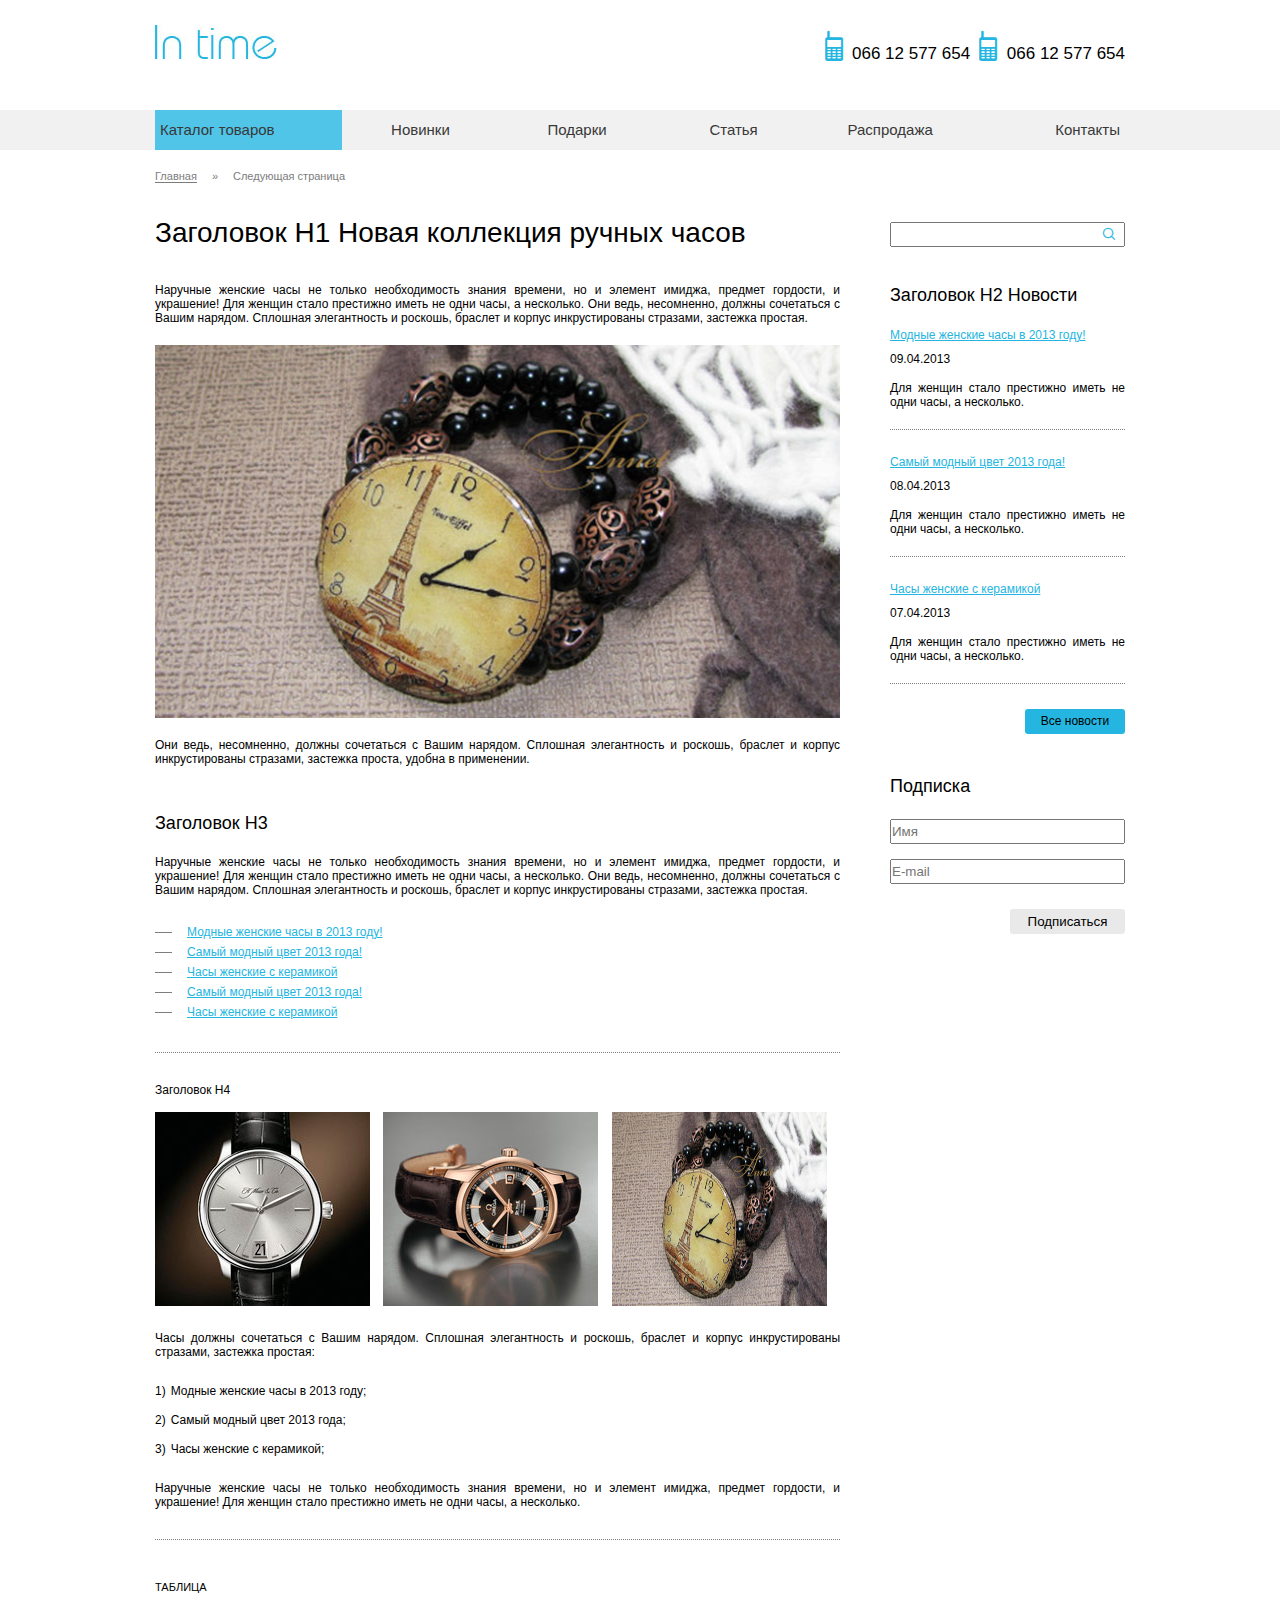
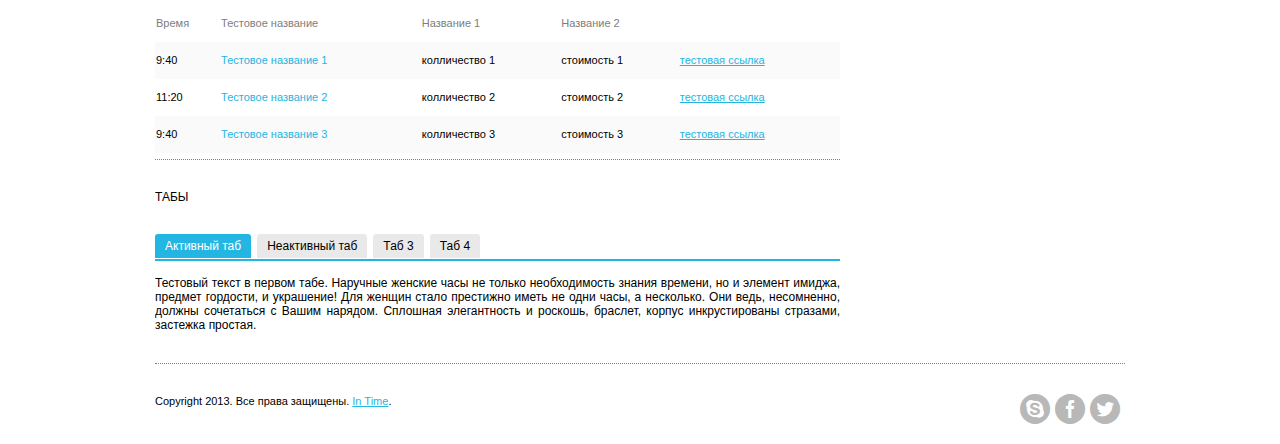
<file: index.html>
<!DOCTYPE html>
<html lang="en">
<head>
	<meta charset="UTF-8">
	<title>In Time</title>
	<link rel="stylesheet" type="text/css" href="css/icomoon.css">
	<link rel="stylesheet" type="text/css" href="css/tabs.css">
	<link rel="stylesheet" type="text/css" href="css/all.css">
</head>
<body>
	<div class="wrapper">
		<header class="header">
			<div class="header-top">
				<div class="container">
					<div class="logo"><a href="#"><img src="images/header-logo-01.jpg" width="122" height="34" alt="logotype"></a></div>
					<div class="contacts">
						<div class="contacts-block">
							<i class="icon-phone"></i>
							<a href="tel:06612577654">066 12 577 654</a>
						</div>
						<div class="contacts-block">
							<i class="icon-phone"></i>
							<a href="tel:06612577654">066 12 577 654</a>
						</div>
					</div>
				</div>
			</div>
			<div class="header-bottom">
				<div class="container">
					<nav class="main-nav">
						<ul class="nav-bar">
							<li class="active"><a href="#">Каталог товаров</a></li>
							<li><a href="#">Новинки</a></li>
							<li><a href="#">Подарки</a></li>
							<li><a href="index2.html">Статья</a></li>
							<li><a href="#">Распродажа</a></li>
							<li><a href="#">Контакты</a></li>
						</ul>
					</nav>
				</div>
			</div>
		</header>
		<main class="main">
			<div class="container">
				<div class="breadcrumbs">
					<ul class="breadcrumbs-nav">
						<li class="active"><a href="#">Главная</a></li>
						<li><a href="#">Следующая страница</a></li>
					</ul>
				</div>
				<div class="content-block">
					<div class="content">
						<h1>Заголовок Н1 Новая коллекция ручных часов</h1>
						<p>Наручные женские часы не только необходимость знания времени, но и элемент имиджа, предмет гордости, и украшение! Для женщин стало престижно иметь не одни часы, а несколько. Они ведь, несомненно, должны сочетаться с Вашим нарядом. Сплошная элегантность и роскошь, браслет и корпус инкрустированы стразами, застежка простая.</p>
						<div class="image-holder"><img src="images/main-img-01.jpg" width="696" height="379" alt="imagedescription"></div>
						<p>Они ведь, несомненно, должны сочетаться с Вашим нарядом. Сплошная элегантность и роскошь, браслет и корпус инкрустированы стразами, застежка проста, удобна в применении.</p>
						<h3>Заголовок Н3</h3>
						<p>Наручные женские часы не только необходимость знания времени, но и элемент имиджа, предмет гордости, и украшение! Для женщин стало престижно иметь не одни часы, а несколько. Они ведь, несомненно, должны сочетаться с Вашим нарядом. Сплошная элегантность и роскошь, браслет и корпус инкрустированы стразами, застежка простая.</p>
						<div class="catalog-block">
							<ul class="catalogs">
								<li><a href="#">Модные женские часы в 2013 году!</a></li>
								<li><a href="#">Самый модный цвет 2013 года!</a></li>
								<li><a href="#">Часы женские с керамикой</a></li>
								<li><a href="#">Самый модный цвет 2013 года!</a></li>
								<li><a href="#">Часы женские с керамикой</a></li>
							</ul>
						</div>
						<hr>
						<h4>Заголовок Н4</h4>
						<div class="gallery-block">
							<ul class="gallery">
								<li><img src="images/gallery-img-01.jpg" width="215" height="194" alt="imagedescription"></li>
								<li><img src="images/gallery-img-02.jpg" width="215" height="194" alt="imagedescription"></li>
								<li><img src="images/main-img-01.jpg" width="215" height="194" alt="imagedescription"></li>
							</ul>
						</div>
						<p>Часы должны сочетаться с Вашим нарядом. Сплошная элегантность и роскошь, браслет и корпус инкрустированы стразами, застежка простая:</p>
						<ol class="list-block">
							<li>Модные женские часы в 2013 году;</li>
							<li>Самый модный цвет 2013 года;</li>
							<li>Часы женские с керамикой;</li>
						</ol>
						<p>Наручные женские часы не только необходимость знания времени, но и элемент имиджа, предмет гордости, и украшение! Для женщин стало престижно иметь не одни часы, а несколько.</p>
						<hr>
						<table class="table">
							<caption>Таблица</caption>
							<thead>
								<tr>
							 		<th>Время</th>
							 		<th>Тестовое название</th>
							 		<th>Название 1</th>
							 		<th>Название 2</th>
							 		<th></th>
								</tr>
							</thead>
							<tbody>
								<tr>
									<td><time datetime="9:40">9:40</time></td>
							 		<td>Тестовое название 1</td>
							 		<td>колличество 1</td>
							 		<td>стоимость 1</td>
							 		<td><a href="#">тестовая ссылка</a></td>
								 </tr>
							</tbody>
							<tbody>
								<tr>
							 		<td><time datetime="11:20">11:20</time></td>
							 		<td>Тестовое название 2</td>
							 		<td>колличество 2</td>
							 		<td>стоимость 2</td>
							 		<td><a href="#">тестовая ссылка</a></td>
								</tr>
							</tbody>
							<tbody>
								<tr>
								 	<td><time datetime="9:40">9:40</time></td>
								 	<td>Тестовое название 3</td>
							 		<td>колличество 3</td>
							 		<td>стоимость 3</td>
							 		<td><a href="#">тестовая ссылка</a></td>
								</tr>
							</tbody>
						</table>
						<hr>
						<div class="tabs">
							<h4>ТАБЫ</h4>
							<ul class="tabset slide-tabset">
								<li class="active"><a href="#stab1">Активный таб</a></li>
								<li><a href="#stab2">Неактивный таб</a></li>
								<li><a href="#stab3">Таб 3</a></li>
								<li><a href="#stab4">Таб 4</a></li>
							</ul>
							<div class="tab-list">
								<div id="stab1" class="tab">
									<p>Тестовый текст в первом табе. Наручные женские часы не только необходимость знания времени, но и элемент имиджа, предмет гордости, и украшение! Для женщин стало престижно иметь не одни часы, а несколько. Они ведь, несомненно, должны сочетаться с Вашим нарядом. Сплошная элегантность и роскошь, браслет, корпус инкрустированы стразами, застежка простая.</p>
								</div>
								<div id="stab2" class="tab">
									<p>Тестовый текст в втором табе. Наручные женские часы не только необходимость знания времени, но и элемент имиджа, предмет гордости, и украшение! Для женщин стало престижно иметь не одни часы, а несколько. Они ведь, несомненно, должны сочетаться с Вашим нарядом. Сплошная элегантность и роскошь, браслет, корпус инкрустированы стразами, застежка простая.</p>
								</div>
								<div id="stab3" class="tab">
									<p>Тестовый текст в третем табе. Наручные женские часы не только необходимость знания времени, но и элемент имиджа, предмет гордости, и украшение! Для женщин стало престижно иметь не одни часы, а несколько. Они ведь, несомненно, должны сочетаться с Вашим нарядом. Сплошная элегантность и роскошь, браслет, корпус инкрустированы стразами, застежка простая.</p>
								</div>
								<div id="stab4" class="tab">
									<p>Тестовый текст в четвертом табе. Наручные женские часы не только необходимость знания времени, но и элемент имиджа, предмет гордости, и украшение! Для женщин стало престижно иметь не одни часы, а несколько. Они ведь, несомненно, должны сочетаться с Вашим нарядом. Сплошная элегантность и роскошь, браслет, корпус инкрустированы стразами, застежка простая.</p>
								</div>
							</div>
						</div>
					</div>
					<aside class="sidebar">
						<form action="#" class="search-form">
							<input type="search">
							<i class="icon-search"><input type="submit"></i>
						</form>
						<article class="news">
							<h2>Заголовок Н2 Новости</h2>
							<div class="news-block">
								<a href="#">Модные женские часы в 2013 году!</a>
								<time datetime="09-04-2013">09.04.2013</time>
								<p>Для женщин стало престижно иметь не одни часы, а несколько.</p>
								<hr>
							</div>
							<div class="news-block">
								<a href="#">Самый модный цвет 2013 года!</a>
								<time datetime="08-04-2013">08.04.2013</time>
								<p>Для женщин стало престижно иметь не одни часы, а несколько.</p>
								<hr>
							</div>
							<div class="news-block">
								<a href="#">Часы женские с керамикой</a>
								<time datetime="07-04-2013">07.04.2013</time>
								<p>Для женщин стало престижно иметь не одни часы, а несколько.</p>
								<hr>
							</div>
							<a href="#" class="news-btn">Все новости</a>
						</article>
						<h2>Подписка</h2>
						<form action="#" class="login-form">
							<input type="text" placeholder="Имя">
							<input type="email" placeholder="E-mail">
							<input type="submit" value="Подписаться">
						</form>
					</aside>
				</div>
			</div>
		<div class="container">
			<hr>
		</div>
		</main>
		<footer class="footer">
			<div class="container">
				<div class="copyright">
					<p>Copyright 2013. Все права защищены. <a href="#">In Time</a>.</p>
				</div>
				<div class="social-icons">
					<ul>
						<li><a href="#"><i class="icon-skype"></i></a></li>
						<li><a href="#"><i class="icon-facebook"><span class="path1"></span><span class="path2"></span></i></a></li>
						<li><a href="#"><i class="icon-twitter"></i></a></li>
					</ul>
				</div>
			</div>
		</footer>
	</div>
<script type="text/javascript" src="js/jquery-1.11.2.min.js"></script>
<script type="text/javascript" src="js/jquery.tabs.js"></script>
<script type="text/javascript" src="js/main.js"></script>
</body>
</html>
</file>
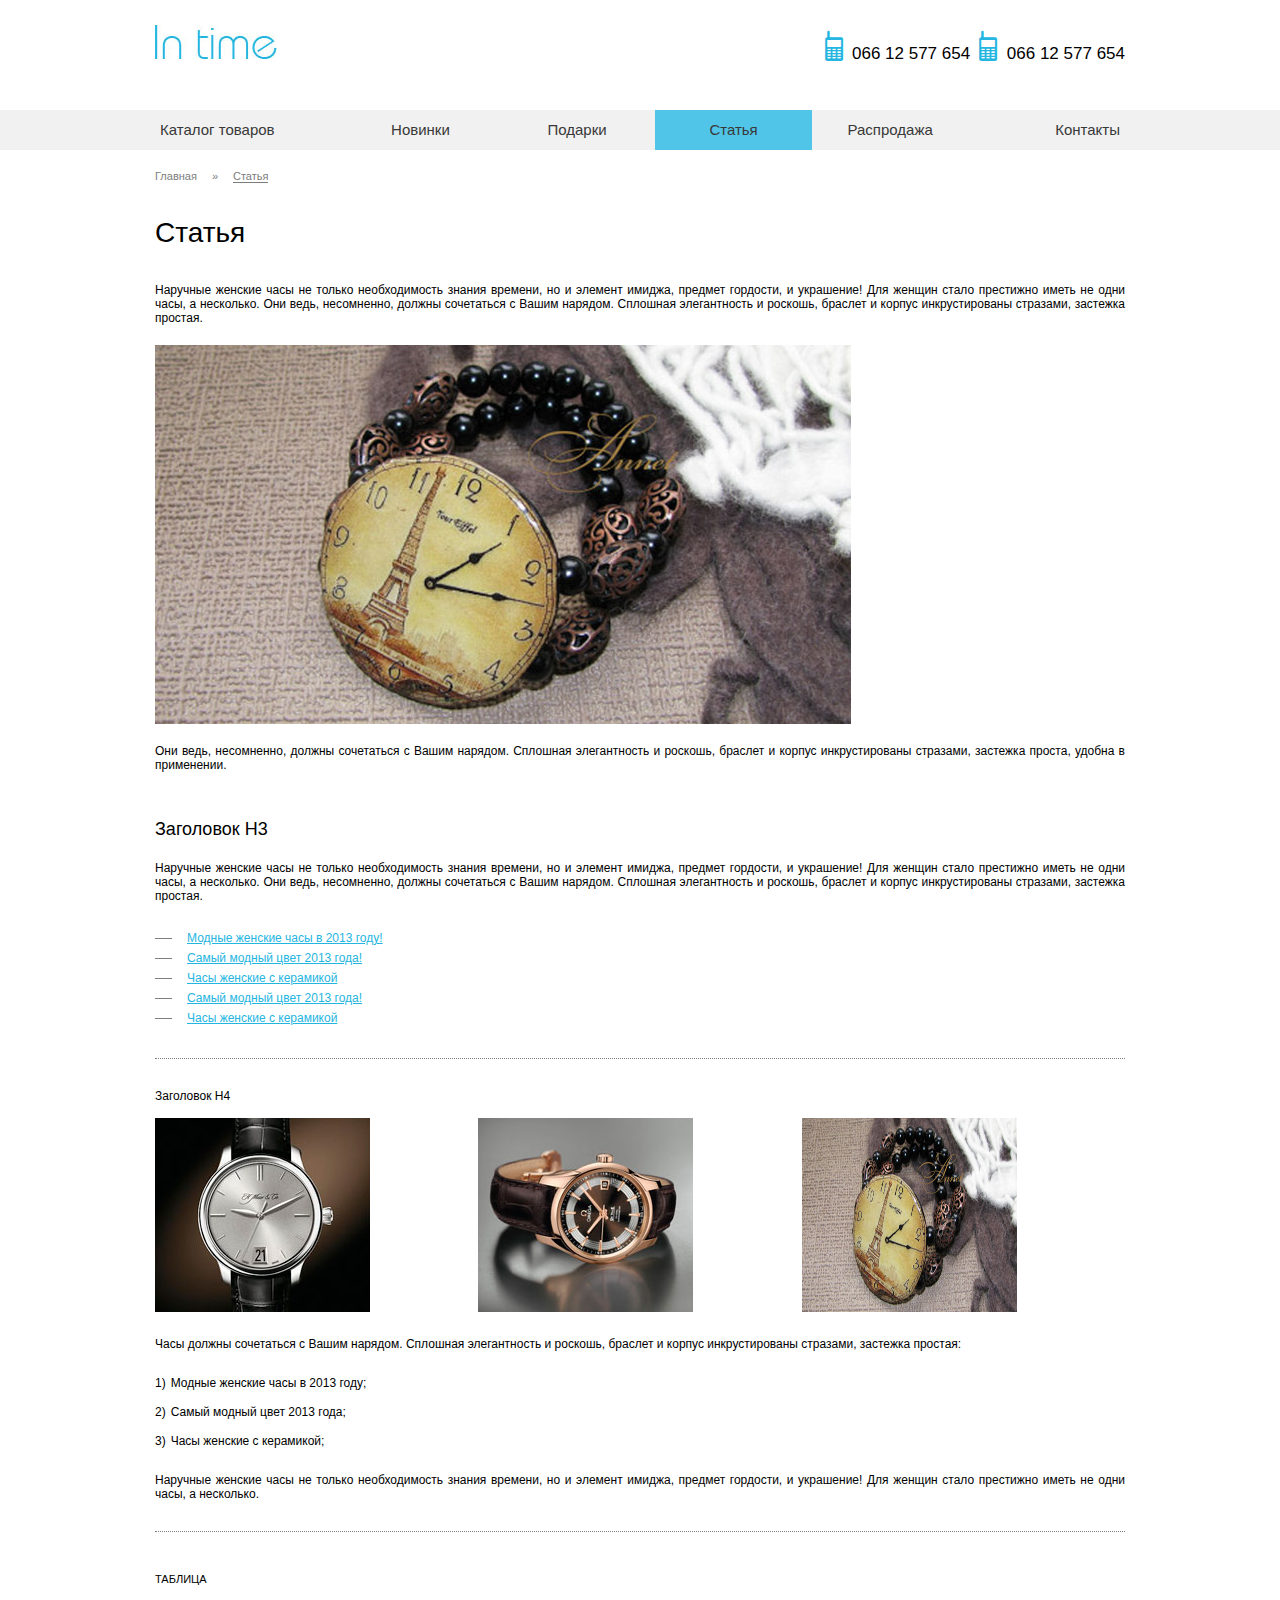
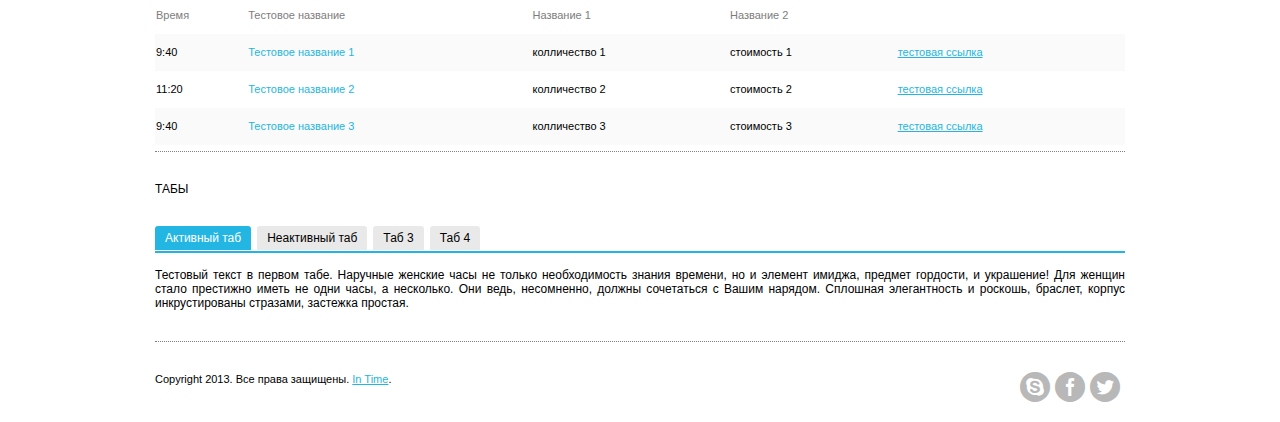
<file: index2.html>
<!DOCTYPE html>
<html lang="en">
<head>
	<meta charset="UTF-8">
	<title>In Time</title>
	<link rel="stylesheet" type="text/css" href="css/icomoon.css">
	<link rel="stylesheet" type="text/css" href="css/tabs.css">
	<link rel="stylesheet" type="text/css" href="css/all.css">
</head>
<body>
	<div class="wrapper">
		<header class="header">
			<div class="header-top">
				<div class="container">
					<div class="logo"><a href="index.html"><img src="images/header-logo-01.jpg" width="122" height="34" alt="logotype"></a></div>
					<div class="contacts">
						<div class="contacts-block">
							<i class="icon-phone"></i>
							<a href="tel:06612577654">066 12 577 654</a>
						</div>
						<div class="contacts-block">
							<i class="icon-phone"></i>
							<a href="tel:06612577654">066 12 577 654</a>
						</div>
					</div>
				</div>
			</div>
			<div class="header-bottom">
				<div class="container">
					<nav class="main-nav">
						<ul class="nav-bar">
							<li><a href="index.html">Каталог товаров</a></li>
							<li><a href="#">Новинки</a></li>
							<li><a href="#">Подарки</a></li>
							<li class="active"><a href="#">Статья</a></li>
							<li><a href="#">Распродажа</a></li>
							<li><a href="#">Контакты</a></li>
						</ul>
					</nav>
				</div>
			</div>
		</header>
		<main class="main">
			<div class="container">
				<div class="breadcrumbs">
					<ul class="breadcrumbs-nav">
						<li><a href="index.html">Главная</a></li>
						<li class="active"><a href="#">Статья</a></li>
					</ul>
				</div>
				<div class="content-block">
					<div class="content">
						<h1>Статья</h1>
						<p>Наручные женские часы не только необходимость знания времени, но и элемент имиджа, предмет гордости, и украшение! Для женщин стало престижно иметь не одни часы, а несколько. Они ведь, несомненно, должны сочетаться с Вашим нарядом. Сплошная элегантность и роскошь, браслет и корпус инкрустированы стразами, застежка простая.</p>
						<div class="image-holder"><img src="images/main-img-01.jpg" width="696" height="379" alt="imagedescription"></div>
						<p>Они ведь, несомненно, должны сочетаться с Вашим нарядом. Сплошная элегантность и роскошь, браслет и корпус инкрустированы стразами, застежка проста, удобна в применении.</p>
						<h3>Заголовок Н3</h3>
						<p>Наручные женские часы не только необходимость знания времени, но и элемент имиджа, предмет гордости, и украшение! Для женщин стало престижно иметь не одни часы, а несколько. Они ведь, несомненно, должны сочетаться с Вашим нарядом. Сплошная элегантность и роскошь, браслет и корпус инкрустированы стразами, застежка простая.</p>
						<div class="catalog-block">
							<ul class="catalogs">
								<li><a href="#">Модные женские часы в 2013 году!</a></li>
								<li><a href="#">Самый модный цвет 2013 года!</a></li>
								<li><a href="#">Часы женские с керамикой</a></li>
								<li><a href="#">Самый модный цвет 2013 года!</a></li>
								<li><a href="#">Часы женские с керамикой</a></li>
							</ul>
						</div>
						<hr>
						<h4>Заголовок Н4</h4>
						<div class="gallery-block">
							<ul class="gallery">
								<li><img src="images/gallery-img-01.jpg" width="215" height="194" alt="imagedescription"></li>
								<li><img src="images/gallery-img-02.jpg" width="215" height="194" alt="imagedescription"></li>
								<li><img src="images/main-img-01.jpg" width="215" height="194" alt="imagedescription"></li>
							</ul>
						</div>
						<p>Часы должны сочетаться с Вашим нарядом. Сплошная элегантность и роскошь, браслет и корпус инкрустированы стразами, застежка простая:</p>
						<ol class="list-block">
							<li>Модные женские часы в 2013 году;</li>
							<li>Самый модный цвет 2013 года;</li>
							<li>Часы женские с керамикой;</li>
						</ol>
						<p>Наручные женские часы не только необходимость знания времени, но и элемент имиджа, предмет гордости, и украшение! Для женщин стало престижно иметь не одни часы, а несколько.</p>
						<hr>
						<table class="table">
							<caption>Таблица</caption>
							<thead>
								<tr>
							 		<th>Время</th>
							 		<th>Тестовое название</th>
							 		<th>Название 1</th>
							 		<th>Название 2</th>
							 		<th></th>
								</tr>
							</thead>
							<tbody>
								<tr>
									<td><time datetime="9:40">9:40</time></td>
							 		<td>Тестовое название 1</td>
							 		<td>колличество 1</td>
							 		<td>стоимость 1</td>
							 		<td><a href="#">тестовая ссылка</a></td>
								 </tr>
							</tbody>
							<tbody>
								<tr>
							 		<td><time datetime="11:20">11:20</time></td>
							 		<td>Тестовое название 2</td>
							 		<td>колличество 2</td>
							 		<td>стоимость 2</td>
							 		<td><a href="#">тестовая ссылка</a></td>
								</tr>
							</tbody>
							<tbody>
								<tr>
								 	<td><time datetime="9:40">9:40</time></td>
								 	<td>Тестовое название 3</td>
							 		<td>колличество 3</td>
							 		<td>стоимость 3</td>
							 		<td><a href="#">тестовая ссылка</a></td>
								</tr>
							</tbody>
						</table>
						<hr>
						<div class="tabs">
							<h4>ТАБЫ</h4>
							<ul class="tabset slide-tabset">
								<li class="active"><a href="#stab1">Активный таб</a></li>
								<li><a href="#stab2">Неактивный таб</a></li>
								<li><a href="#stab3">Таб 3</a></li>
								<li><a href="#stab4">Таб 4</a></li>
							</ul>
							<div class="tab-list">
								<div id="stab1" class="tab">
									<p>Тестовый текст в первом табе. Наручные женские часы не только необходимость знания времени, но и элемент имиджа, предмет гордости, и украшение! Для женщин стало престижно иметь не одни часы, а несколько. Они ведь, несомненно, должны сочетаться с Вашим нарядом. Сплошная элегантность и роскошь, браслет, корпус инкрустированы стразами, застежка простая.</p>
								</div>
								<div id="stab2" class="tab">
									<p>Тестовый текст в втором табе. Наручные женские часы не только необходимость знания времени, но и элемент имиджа, предмет гордости, и украшение! Для женщин стало престижно иметь не одни часы, а несколько. Они ведь, несомненно, должны сочетаться с Вашим нарядом. Сплошная элегантность и роскошь, браслет, корпус инкрустированы стразами, застежка простая.</p>
								</div>
								<div id="stab3" class="tab">
									<p>Тестовый текст в третем табе. Наручные женские часы не только необходимость знания времени, но и элемент имиджа, предмет гордости, и украшение! Для женщин стало престижно иметь не одни часы, а несколько. Они ведь, несомненно, должны сочетаться с Вашим нарядом. Сплошная элегантность и роскошь, браслет, корпус инкрустированы стразами, застежка простая.</p>
								</div>
								<div id="stab4" class="tab">
									<p>Тестовый текст в четвертом табе. Наручные женские часы не только необходимость знания времени, но и элемент имиджа, предмет гордости, и украшение! Для женщин стало престижно иметь не одни часы, а несколько. Они ведь, несомненно, должны сочетаться с Вашим нарядом. Сплошная элегантность и роскошь, браслет, корпус инкрустированы стразами, застежка простая.</p>
								</div>
							</div>
						</div>
					</div>
				</div>
			</div>
		<div class="container">
			<hr>
		</div>
		</main>
		<footer class="footer">
			<div class="container">
				<div class="copyright">
					<p>Copyright 2013. Все права защищены. <a href="#">In Time</a>.</p>
				</div>
				<div class="social-icons">
					<ul>
						<li><a href="#"><i class="icon-skype"></i></a></li>
						<li><a href="#"><i class="icon-facebook"><span class="path1"></span><span class="path2"></span></i></a></li>
						<li><a href="#"><i class="icon-twitter"></i></a></li>
					</ul>
				</div>
			</div>
		</footer>
	</div>
<script type="text/javascript" src="js/jquery-1.11.2.min.js"></script>
<script type="text/javascript" src="js/jquery.tabs.js"></script>
<script type="text/javascript" src="js/main.js"></script>
</body>
</html>
</file>
<file: css/icomoon.css>
@font-face {
  font-family: 'icomoon';
  src:  url('../fonts/icomoon.eot?v0gvcm');
  src:  url('../fonts/icomoon.eot?v0gvcm#iefix') format('embedded-opentype'),
    url('../fonts/icomoon.ttf?v0gvcm') format('truetype'),
    url('../fonts/icomoon.woff?v0gvcm') format('woff'),
    url('../fonts/icomoon.svg?v0gvcm#icomoon') format('svg');
  font-weight: normal;
  font-style: normal;
}

i {
  /* use !important to prevent issues with browser extensions that change fonts */
  font-family: 'icomoon' !important;
  speak: none;
  font-style: normal;
  font-weight: normal;
  font-variant: normal;
  text-transform: none;
  line-height: 1;

  /* Better Font Rendering =========== */
  -webkit-font-smoothing: antialiased;
  -moz-osx-font-smoothing: grayscale;
}

.icon-facebook:before {
  content: "\e901";
}
.icon-twitter:before {
  content: "\e900";
}
.icon-skype:before {
  content: "\e903";
}
.icon-search:before {
  content: "\e904";
}
.icon-phone:before {
  content: "\e905";
}
</file>
<file: css/tabs.css>
.tab-list {
	overflow: hidden;
	padding: 15px 0;
	margin: 0 0 10px;
	height: 1%;
}
.tab-list p {
	margin: 0
}
.tab-list .tab {
	background: #fff
}
ul.tabset {
	position: relative;
	list-style: none;
	overflow: hidden;
	margin: 0;
	width: 100%;
	padding: 0;
	border-bottom: 2px solid #23b5e1;
}
ul.tabset li {
	margin: 0 6px 1px 0;
	float: left;

}
ul.tabset a {
	color: #000;
	float: left;
	padding: 5px 10px;
	background: #e9e9e9;
	text-decoration: none;
	border-radius: 3px 3px 0 0;
}
ul.tabset li.active a,
ul.tabset a.active {
	text-decoration: none;
	background: #24b6e2 !important;
	color: #fff;
}
ul.tabset a:hover {
	text-decoration: none;
	background: #24b6e2;
	color: #fff;
}
</file>
<file: css/all.css>
body {
	margin: 0;
	background-color: #fff;
	font: 12px/14px Tahoma, Verdana, Segoe, sans-serif;
}

*,
*:after,
*:before {
	box-sizing: border-box;
}

.wrapper {
	position: relative;
	overflow: hidden;
}

.container {
	max-width: 980px;
	padding: 0 5px;
	margin: 0 auto;
}

.container:before,
.container:after {
	content: '';
	display: table;
}

.container:after {
	clear: both;
}

.logo {
	float: left;
}

/*.logo a {
	display: block;
}*/

/*.logo img {
	vertical-align: top;
	display: block;
}*/

.contacts {
	float: right;
}

.contacts a {
	font: 17px/19px Arial, Tahoma, Verdana, sans-serif;
	text-decoration: none;
	color: #000;
}

.contacts-block {
	display: inline-block;
}

.icon-phone {
	color: #24b6e1;
	font-size: 30px;
}

.header-top {
	line-height: 110px;
}

.header-top:before,
.header-top:after {
	content: '';
	display: table;
}

.header-top:after {
	clear: both;
}

.header-bottom {
	background-color: #f1f1f1;
}

.nav-bar {
	margin: 0;
	padding: 0;
	list-style: none;
	display: table;
	width: 100%;
}

.nav-bar li {
	display: table-cell;
	min-width: 100px;
}

.nav-bar li.active {
	background-color: #50c5e8;
}

.nav-bar li a {
	text-decoration: none;
	color: #383838;
	font: 15px/17px Arial, Tahoma, Verdana, sans-serif;
	text-align: center;
	line-height: 40px;
	display: block;
	transition: background, color, .2s linear;
}

.header {
	margin-bottom: 20px;
}

.nav-bar li:first-child a {
	text-align: left;
	padding-left: 5px;
}

.nav-bar li:last-child a {
	text-align: right;
	padding-right: 5px;
}

.breadcrumbs-nav {
	margin: 0;
	padding: 0;
	list-style: none;
	font-size: 0;
	line-height: 0;
	letter-spacing: -4px;
}

.breadcrumbs-nav li {
	display: inline-block;
	letter-spacing: normal;
	font-size: 11px;
	line-height: 13px;
}

.breadcrumbs-nav li a {
	text-decoration: none;
	color: #7c7c7c;
}

.breadcrumbs-nav li:after {
	content:'»';
	color: #7c7c7c;
	margin: 0 15px;
}

.breadcrumbs-nav li:last-child:after {
	content:'';
}

.breadcrumbs-nav li.active a {
	border-bottom: 1px solid #7c7c7c;
}

h1, h2, h3, h4 {
	margin: 0;
	font-weight: normal;
}

p {
	margin: 0;
	text-align: justify;
}

h1 {
	line-height: 100px;
	font-size: 28px;
}

.content .tabs h4 {
	margin-bottom: 30px;
}

h1 + p {
	margin-bottom: 20px;
}

.content {
	float: left;
	padding-right: 285px;
}

.content:only-child {
	padding-right: 0;
	width: 100%;
}

.image-holder img {
	vertical-align: top;
	display: block;
	max-width: 100%;
	height: auto;
	margin-bottom: 20px;
}

.image-holder + p {
	margin-bottom: 50px;
}

.content h3 {
	font-size: 18px;
	margin-bottom: 25px;
}

.content h3 + p {
	margin-bottom: 25px;
}

.catalogs {
	padding: 0;
	margin: 0;
	list-style: none;
}

.catalogs li:before {
	content: url(../images/list-style-img.png);
	vertical-align: top;
	opacity: 0.5;
}

.catalogs li a {
	color: #24b5e1;
	line-height: 20px;
	padding-left: 15px;
}

.catalog-block {
	margin-bottom: 30px;
}

hr {
	border: 0;
	border-bottom: 1px dotted #7f7f7f;
	margin-bottom: 30px;
}

.content h4 {
	margin-bottom: 15px;
}

.gallery-block {
	margin-bottom: 25px;
}

.gallery {
	list-style: none;
	padding: 0;
	margin: 0;
	font-size: 0;
	line-height: 0;
	letter-spacing: -4px;
	display: block;
}

.gallery li {
	display: inline-block;
	letter-spacing: normal;
	min-width: 33.33%;
}

.gallery li:last-child {
	margin-right: 0;
}

.gallery li img {
	display: block;
	max-width: 100%;
/*	height: auto;*/
}

.gallery-block + p {
	margin-bottom: 25px;
}

.list-block {
	padding: 0;
	margin: 0;
	margin-bottom: 25px;
	list-style-type: none;
	counter-reset: item;
}

.list-block li {
	margin-bottom: 15px;
}

.list-block li:last-child {
	margin-bottom: 0;
}

.list-block li:before {
	content: counter(item) ')';
	counter-increment: item;
	margin-right: 5px;
}

.list-block + p {
	margin-bottom: 30px;
}

.table caption {
	text-transform: uppercase;
	text-align: left;
}

.table {
	width: 100%;
	font-size: 11px;
	line-height: 35px;
	border-collapse: collapse;
}

.table thead tr th {
	font-weight: normal;
	text-align: start;
	color: #7d7d7d;
}

.table tbody tr td:nth-child(2) {
	color: #24b6e1;
}

.table a {
	color: #24b6e1;
}

.table tbody:nth-child(2n+1) {
	background-color: #fafafa;
}

.sidebar {
	float: right;
	width: 285px;
	margin-left: -285px;
	padding-left: 50px;
}

form,
input {
	padding: 0;
}

input {
	width: 100%;
}

.search-form {
	position: relative;
	line-height: 105px;
}

.search-form input[type="search"] {
	height: 25px;
	padding-right: 30px;
}

.search-form input[type="submit"] {
	position: absolute;
	right: -10px;
	top: -5px;
	width: 30px;
	height: 25px;
	opacity: 0;
	cursor: pointer;
	z-index: 2;
}

.icon-search {
	position: absolute;
	right: 10px;
	top: 45px;
	color: #36bbe3;
	font-weight: 900;
	z-index: 1;
}

.sidebar h2 {
	margin-bottom: 26px;
}

.news:before,
.news:after {
	content: '';
	display: table;
}

.news:after {
	clear: both;
}

.news-block time {
	display: block;
	margin-bottom: 15px;
}

.news-block a {
	display: block;
	margin-bottom: 10px;
	color: #24b5e1;
}

.news-block p {
	margin-bottom: 20px;
}

.news-block hr {
	margin-bottom: 25px;
}

.news-btn {
	display: block;
	float: right;
	min-width: 100px;
	height: 25px;
	text-decoration: none;
	background-color: #24b5e1;
	text-align: center;
	line-height: 25px;
	padding: 0 5px;
	color: #000;
	margin-bottom: 45px;
	border-radius: 3px;
	transition: background, color, .2s linear;
}

.login-form input[type="text"],
.login-form input[type="email"] {
	height: 25px;
	padding-right: 10px;
}

.login-form input[type="text"] {
	margin-bottom: 15px;
}

.login-form input[type="email"] {
	margin-bottom: 25px;
}

.login-form input[type="submit"] {
	max-width: 115px;
	height: 25px;
	float: right;
	border: none;
	background-color: #e9e9e9;
	border-radius: 3px;
	cursor: pointer;
	transition: background, color, .2s linear;
}

.login-form:before,
.login-form:after {
	content: '';
	display: table;
}

.login-form:after {
	clear: both;
}

.footer {
	margin-bottom: 20px;
}

.footer .copyright {
	float: left;
	font-size: 11px;
}

.footer .copyright a {
	color: #24b5e1;
}

.footer .social-icons {
	float: right;
}

.social-icons ul {
	float: left;
	padding: 0;
	margin: 0;
	list-style: none;
}

.social-icons ul li {
	float: left;
	margin-right: 5px;
}

.social-icons ul li a {
	font-size: 30px;
	text-decoration: none;
	color: #b8b8b8;
	display: block;
}

.login-form input[type="submit"]:hover,
.news-btn:hover,
.nav-bar li a:hover {
	background-color: #24b6e2;
	color: #fff;
}

.icon-skype:hover {
	color: #24b6e2;
}

.icon-facebook:hover {
	color: #4867AA;
}

.icon-twitter:hover {
	color: #41ABE1;
}

.breadcrumbs-nav li a:hover {
	border-bottom: 1px solid #7c7c7c;
}
</file>
